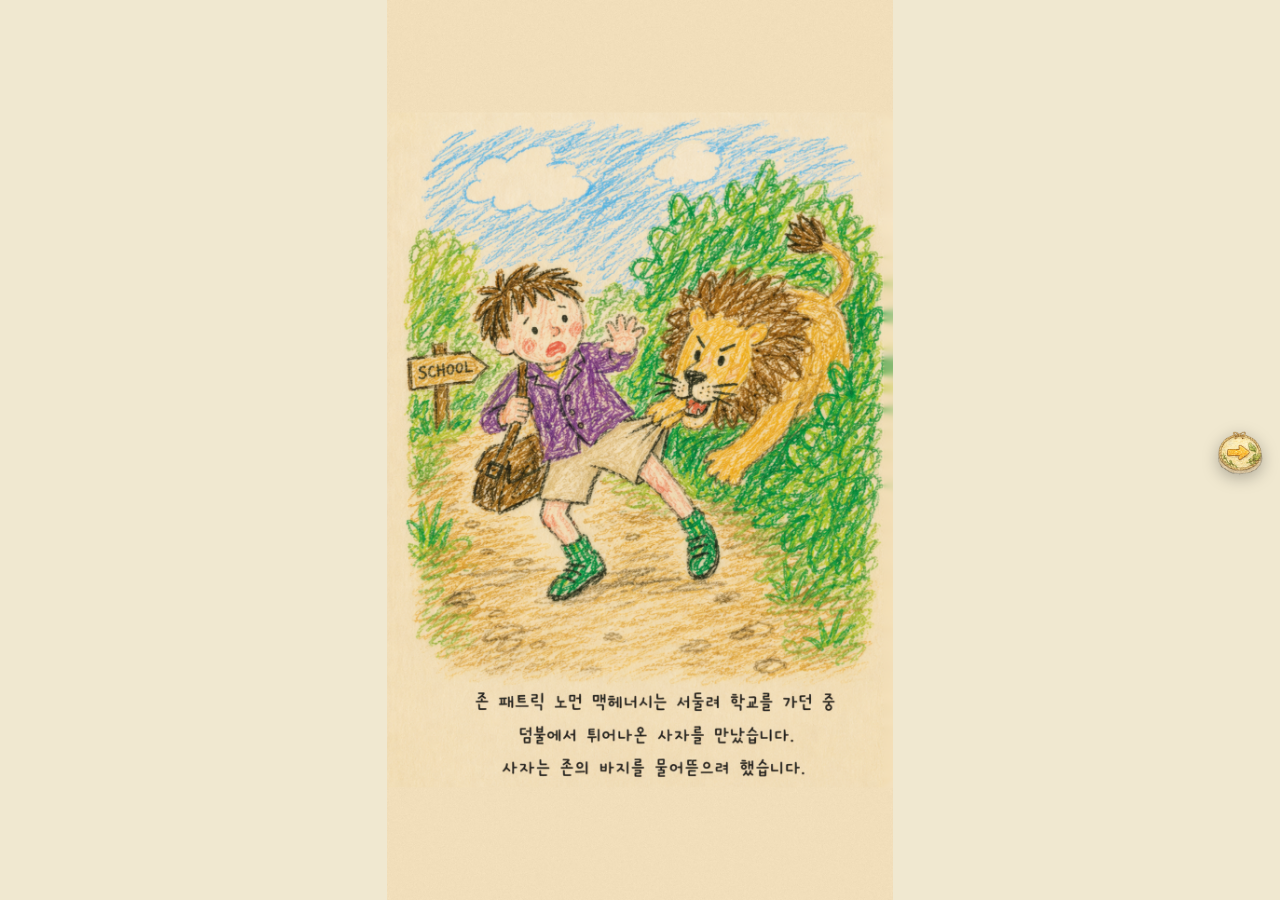
<file: index.html>
<!DOCTYPE html>
<html lang="ko">
<head>
  <meta charset="UTF-8">
  <meta name="viewport" content="width=device-width, initial-scale=1.0">
  <title>지각대장 존 </title>

  <link rel="stylesheet" href="style.css">
</head>
<body>

  <!-- 책장 넘기는 소리 -->
  <audio id="pageSound" src="sounds/paging.mp3" preload="auto"></audio>

  <!-- 동화책 화면 -->
  <div id="storybook">
    <img id="storyImage" src="images/story1.png" alt="동화 페이지">

    <!-- 이전 버튼 -->
    <button id="prevBtn" class="nav-btn left">
      <img src="images/prev.png" alt="이전">
    </button>

    <!-- 다음 버튼 -->
    <button id="nextBtn" class="nav-btn right">
      <img src="images/next.png" alt="다음">
    </button>
  </div>

  <script src="script.js"></script>
</body>
</html>
</file>
<file: style.css>
* {
  margin: 0;
  padding: 0;
  box-sizing: border-box;
}

html, body {
  width: 100%;
  height: 100%;
  overflow: hidden;
  background-color: #f0e8d0;
}

/* 전체 동화책 화면 */
#storybook {
  width: 100vw;
  height: 100dvh;
  min-height: 100svh;
  position: relative;
  background-color: #f0e8d0;

  display: flex;
  justify-content: center;
  align-items: center;

  overflow: hidden;
}

/* 동화 이미지 */
#storyImage {
  width: 100%;
  height: 100%;

  object-fit: contain;
  object-position: center;

  display: block;
  background-color: #f0e8d0;
}

/* 버튼 공통 */
.nav-btn {
  position: absolute;
  top: 50%;
  transform: translateY(-50%);

  width: 58px;
  height: 58px;

  border: none;
  background: transparent;

  display: flex;
  justify-content: center;
  align-items: center;

  cursor: pointer;
  z-index: 20;
}

/* 버튼 이미지 */
.nav-btn img {
  width: 58px;
  height: 58px;
  object-fit: contain;

  filter: drop-shadow(0 4px 8px rgba(0, 0, 0, 0.28));
}

/* 버튼 누를 때 */
.nav-btn:active {
  transform: translateY(-50%) scale(0.92);
}

/* 첫 페이지에서 이전 버튼 숨김/비활성 느낌 */
.nav-btn:disabled {
  opacity: 0.25;
}

/* 왼쪽 버튼 */
.left {
  left: 10px;
}

/* 오른쪽 버튼 */
.right {
  right: 10px;
}
</file>
